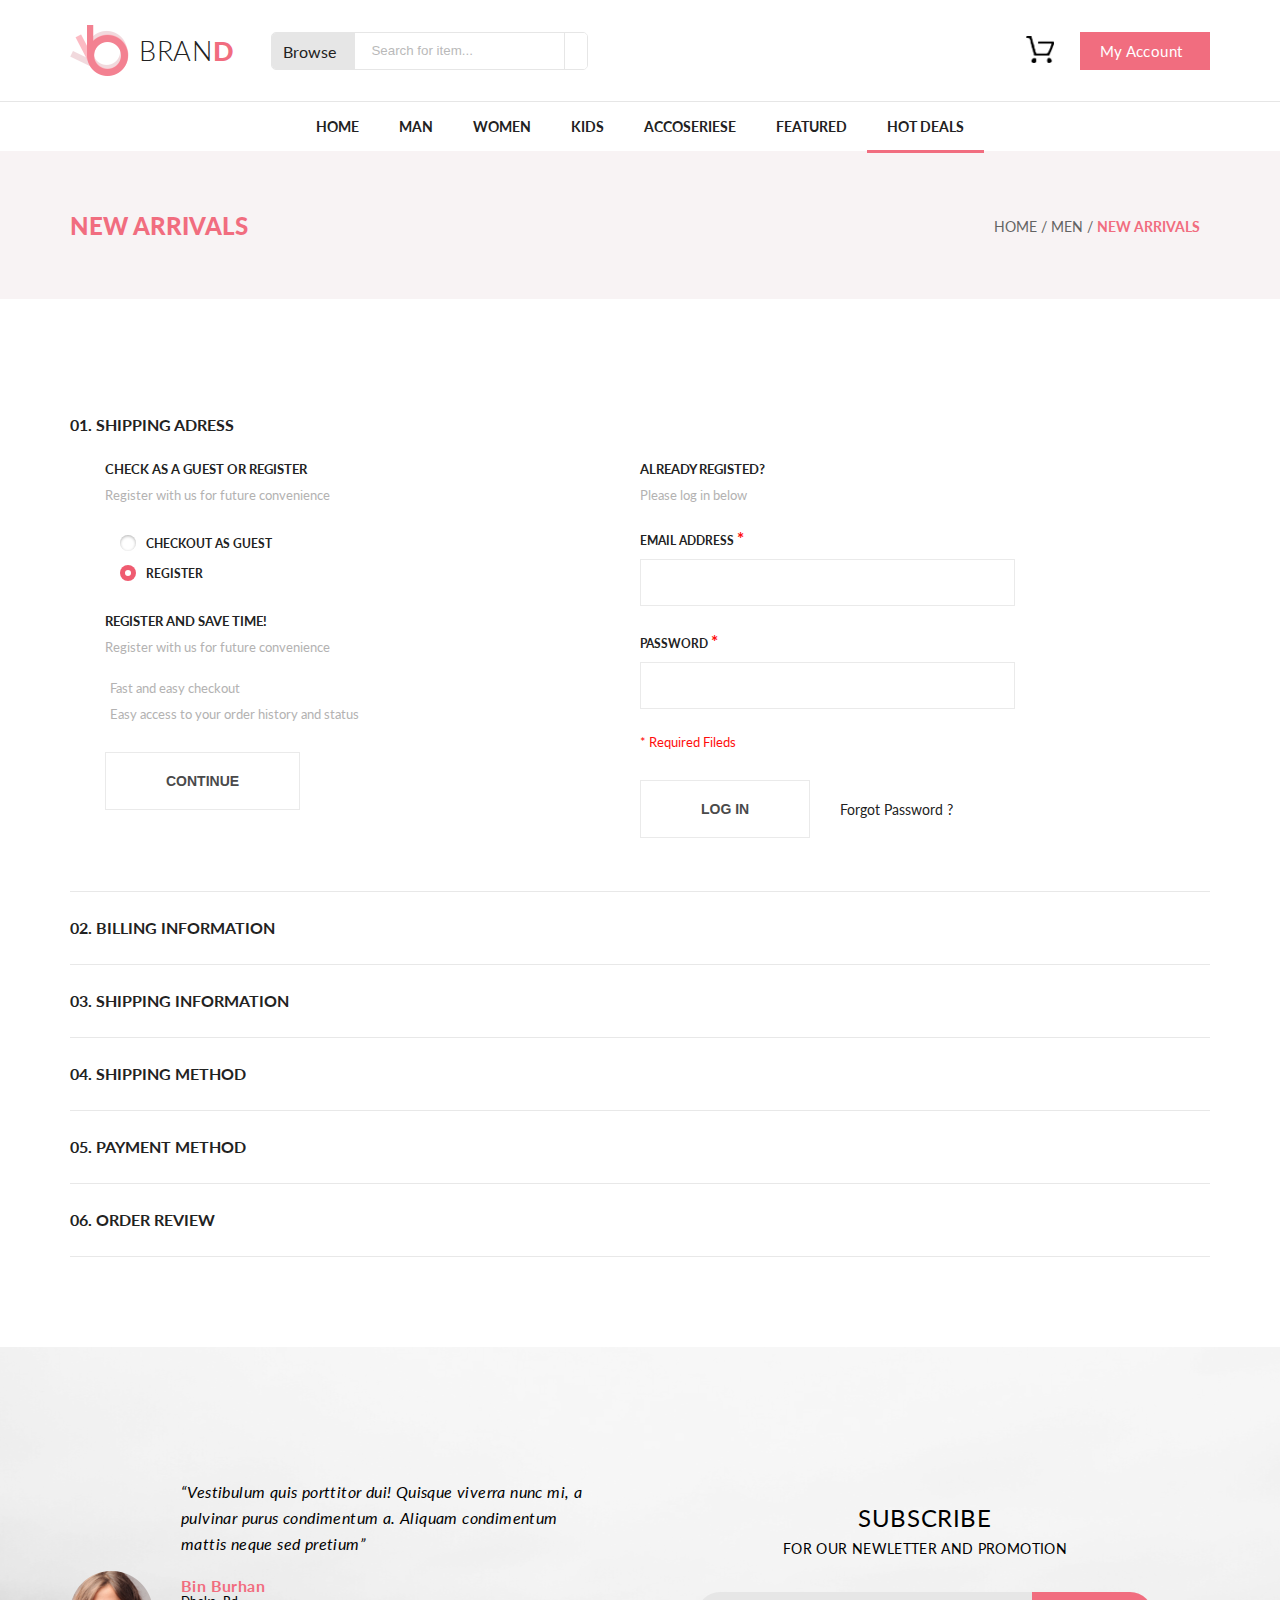
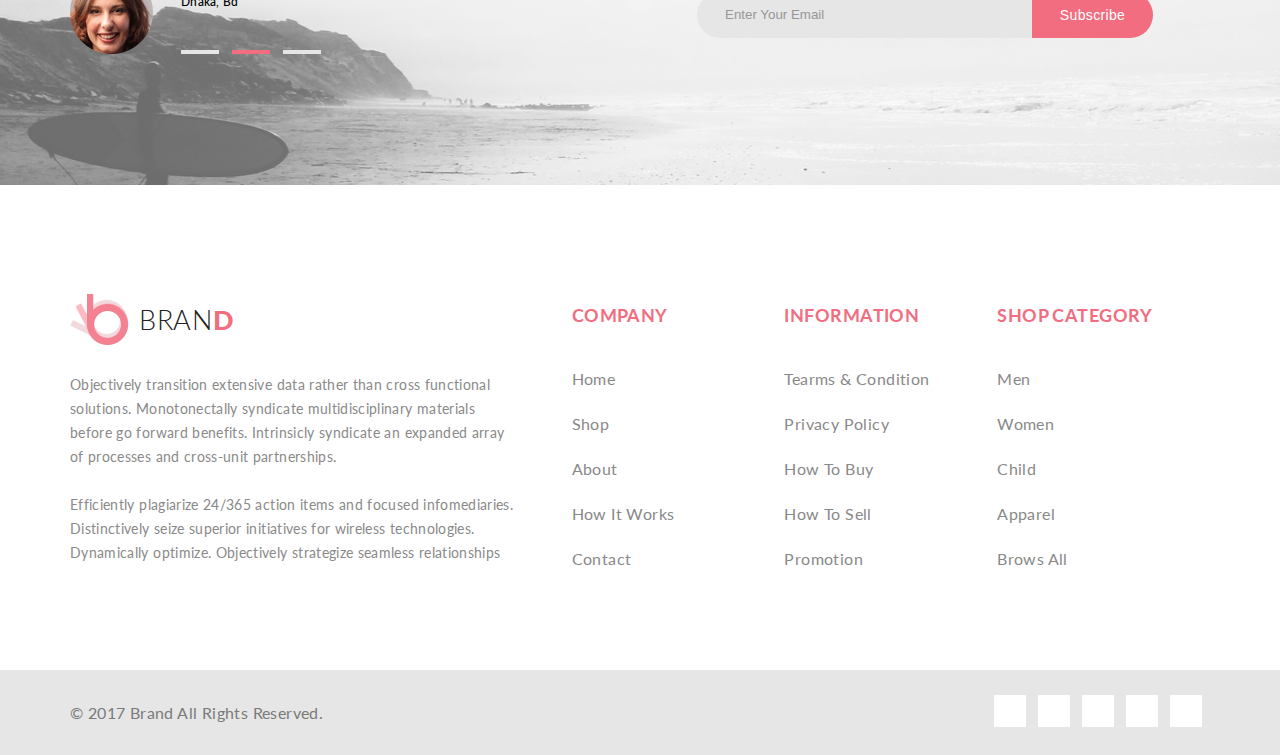
<file: public/checkout.html>
<!DOCTYPE html>
<html lang="en">

<head>
    <meta charset="UTF-8">
    <meta name="viewport" content="width=device-width, initial-scale=1.0">
    <link rel="stylesheet" href="../src/layout/css/style.css">
    <link rel="stylesheet" href="https://use.fontawesome.com/releases/v5.14.0/css/all.css" integrity="sha384-HzLeBuhoNPvSl5KYnjx0BT+WB0QEEqLprO+NBkkk5gbc67FTaL7XIGa2w1L0Xbgc" crossorigin="anonymous">
    <link rel="shortcut icon" href="favicon.png" type="image/x-icon">
    <title>Checkout</title>
</head>

<body>
    <div class="wrapper">
        <header>
            <div class="header-wrap ">
                <div class="head content">
                    <div class="head-left">
                        <div class="logo">
                            <a href="#">
                                <img src="../src/assets/img/header/logo.png" alt="logo">
                                <h1>Bran<span>d</span></h1>
                            </a>
                        </div>
                        <form action="#" class="search" name="search" method="GET">
                            <input type="checkbox" id="browse">
                            <label for="browse"><a>browse <i class="fas fa-caret-down"></i></a></label>
                            <div class="browse-drop">
                                <a>men</a>
                                <a>women</a>
                                <a>kids</a>
                            </div>
                            <input type="text" placeholder="Search for item...">
                            <button type="submit"><i class="fas fa-search"></i></button>
                        </form>
                    </div>

                    <div class="head-right">
                        <a href="shopping-cart.html" class="cart">
                            <picture><img src="../src/assets/img/header/cart.png" alt="cart"></picture>
                        </a>
                        <div class="menu-acc">
                            <a href="#" class="account">My account <i class="fas fa-caret-down"></i></a>
                            <div class="account-drop">
                                <a>log in</a>
                                <a>registration</a>
                            </div>
                        </div>
                    </div>
                </div>

                <nav class="menu-nav">
                    <ul class="menu">
                        <li><a href="index.html" class="menu__link-1">Home</a></li>
                        <li>
                            <a href="product.html" class="menu__link-2">Man</a>
                        </li>
                        <li>
                            <a href="single-page.html" class="menu__link-3">Women</a>
                        </li>
                        <li>
                            <a href="#" class="menu__link-4">Kids</a>
                        </li>
                        <li>
                            <a href="#" class="menu__link-5">Accoseriese</a>
                        </li>
                        <li>
                            <a href="#" class="menu__link-6">Featured</a>
                        </li>
                        <li>
                            <a href="checkout.html" class="menu__link-7 active">Hot deals</a>
                        </li>
                    </ul>
                </nav>
            </div>
        </header>
        <!-- submenu -->
        <div class="submenu-wrap">
            <div class="submenu content">
                <h1>New arrivals</h1>
                <nav class="submenu-links">
                    <a href="#">home</a>
                    <a href="#">men</a>
                    <a href="#">new arrivals</a>
                </nav>
            </div>
        </div>
        <!-- collapse -->
        <div class="collapse-wrap">
            <div class="collapse content">
                <div class="collapse-item">
                    <input type="radio" name="menu" id="check1" checked>
                    <label for="check1"><a>01. Shipping Adress</a></label>
                    <div class="collapse-form">
                        <form action="#" class="collapse-form__left">
                            <h3>Check as a guest or register</h3>
                            <p>Register with us for future convenience</p>
                            <p class="radio-input">
                                <span>
                                 <input type="radio" name="rad" id="checkout-guest1">
                                 <label for="checkout-guest1">checkout as guest</label>
                                </span>
                                <span>
                                 <input type="radio" name="rad" id="register1" checked>
                                 <label for="register1">register</label>
                                </span>
                            </p>
                            <h3>register and save time!</h3>
                            <p>Register with us for future convenience</p>
                            <a href="#"><i class="fas fa-angle-double-right"></i>Fast and easy checkout</a>
                            <a href="#"><i class="fas fa-angle-double-right"></i>Easy access to your order history and status</a>
                            <button type="submit">Continue</button>
                        </form>

                        <form action="#" class="collapse-form__right">
                            <h3>Already registed?</h3>
                            <p>Please log in below</p>
                            <div class="email-input">
                                <p>
                                    <label for="email1">EMAIL ADDRESS <span>*</span></label>
                                    <input type="email" id="email1" required>
                                </p>
                                <p>
                                    <label for="pas1">password <span>*</span></label>
                                    <input type="password" id="pas1" required>
                                </p>
                                <div class="required">* Required Fileds</div>
                            </div>

                            <div class="btn-block">
                                <button type="submit">Log in</button>
                                <a href="#">Forgot Password ?</a>
                            </div>
                        </form>
                    </div>
                </div>
                <div class="collapse-item">
                    <input type="radio" name="menu" id="check2">
                    <label for="check2"><a>02. BILLING INFORMATION</a></label>
                    <div class="collapse-form">
                        <form action="#" class="collapse-form__left">
                            <h3>Check as a guest or register</h3>
                            <p>Register with us for future convenience</p>
                            <p class="radio-input">
                                <span>
                                    <input type="radio" name="rad" id="checkout-guest2">
                                    <label for="checkout-guest2">checkout as guest</label>
                                </span>
                                <span>
                                    <input type="radio" name="rad" id="register2" checked>
                                    <label for="register2">register</label>
                                </span>
                            </p>
                            <h3>register and save time!</h3>
                            <p>Register with us for future convenience</p>
                            <a href="#"><i class="fas fa-angle-double-right"></i>Fast and easy checkout</a>
                            <a href="#"><i class="fas fa-angle-double-right"></i>Easy access to your order history and status</a>
                            <button type="submit">Continue</button>
                        </form>

                        <form action="#" class="collapse-form__right">
                            <h3>Already registed?</h3>
                            <p>Please log in below</p>
                            <div class="email-input">
                                <p>
                                    <label for="email2">EMAIL ADDRESS <span>*</span></label>
                                    <input type="email" id="email2" required>
                                </p>
                                <p>
                                    <label for="pas2">password <span>*</span></label>
                                    <input type="password" id="pas2" required>
                                </p>
                                <div class="required">* Required Fileds</div>
                            </div>

                            <div class="btn-block">
                                <button type="submit">Log in</button>
                                <a href="#">Forgot Password ?</a>
                            </div>
                        </form>
                    </div>
                </div>
                <div class="collapse-item">
                    <input type="radio" name="menu" id="check3">
                    <label for="check3"><a>03. SHIPPING INFORMATION</a></label>
                    <div class="collapse-form">
                        <form action="#" class="collapse-form__left">
                            <h3>Check as a guest or register</h3>
                            <p>Register with us for future convenience</p>
                            <p class="radio-input">
                                <span>
                                    <input type="radio" name="rad" id="checkout-guest3">
                                    <label for="checkout-guest3">checkout as guest</label>
                                </span>
                                <span>
                                    <input type="radio" name="rad" id="register3" checked>
                                    <label for="register3">register</label>
                                </span>
                            </p>
                            <h3>register and save time!</h3>
                            <p>Register with us for future convenience</p>
                            <a href="#"><i class="fas fa-angle-double-right"></i>Fast and easy checkout</a>
                            <a href="#"><i class="fas fa-angle-double-right"></i>Easy access to your order history and status</a>
                            <button type="submit">Continue</button>
                        </form>

                        <form action="#" class="collapse-form__right">
                            <h3>Already registed?</h3>
                            <p>Please log in below</p>
                            <div class="email-input">
                                <p>
                                    <label for="email3">EMAIL ADDRESS <span>*</span></label>
                                    <input type="email" id="email3" required>
                                </p>
                                <p>
                                    <label for="pas3">password <span>*</span></label>
                                    <input type="password" id="pas3" required>
                                </p>
                                <div class="required">* Required Fileds</div>
                            </div>

                            <div class="btn-block">
                                <button type="submit">Log in</button>
                                <a href="#">Forgot Password ?</a>
                            </div>
                        </form>
                    </div>
                </div>
                <div class="collapse-item">
                    <input type="radio" name="menu" id="check4">
                    <label for="check4"><a>04. SHIPPING METHOD</a></label>
                    <div class="collapse-form">
                        <form action="#" class="collapse-form__left">
                            <h3>Check as a guest or register</h3>
                            <p>Register with us for future convenience</p>
                            <p class="radio-input">
                                <span>
                                    <input type="radio" name="rad" id="checkout-guest4">
                                    <label for="checkout-guest4">checkout as guest</label>
                                </span>
                                <span>
                                    <input type="radio" name="rad" id="register4" checked>
                                    <label for="register4">register</label>
                                </span>
                            </p>
                            <h3>register and save time!</h3>
                            <p>Register with us for future convenience</p>
                            <a href="#"><i class="fas fa-angle-double-right"></i>Fast and easy checkout</a>
                            <a href="#"><i class="fas fa-angle-double-right"></i>Easy access to your order history and status</a>
                            <button type="submit">Continue</button>
                        </form>

                        <form action="#" class="collapse-form__right">
                            <h3>Already registed?</h3>
                            <p>Please log in below</p>
                            <div class="email-input">
                                <p>
                                    <label for="email4">EMAIL ADDRESS <span>*</span></label>
                                    <input type="email" id="email4" required>
                                </p>
                                <p>
                                    <label for="pas4">password <span>*</span></label>
                                    <input type="password" id="pas4" required>
                                </p>
                                <div class="required">* Required Fileds</div>
                            </div>

                            <div class="btn-block">
                                <button type="submit">Log in</button>
                                <a href="#">Forgot Password ?</a>
                            </div>
                        </form>
                    </div>
                </div>
                <div class="collapse-item">
                    <input type="radio" name="menu" id="check5">
                    <label for="check5"><a>05. PAYMENT METHOD</a></label>
                    <div class="collapse-form">
                        <form action="#" class="collapse-form__left">
                            <h3>Check as a guest or register</h3>
                            <p>Register with us for future convenience</p>
                            <p class="radio-input">
                                <span>
                                    <input type="radio" name="rad" id="checkout-guest5">
                                    <label for="checkout-guest5">checkout as guest</label>
                                </span>
                                <span>
                                    <input type="radio" name="rad" id="register5" checked>
                                    <label for="register5">register</label>
                                </span>
                            </p>
                            <h3>register and save time!</h3>
                            <p>Register with us for future convenience</p>
                            <a href="#"><i class="fas fa-angle-double-right"></i>Fast and easy checkout</a>
                            <a href="#"><i class="fas fa-angle-double-right"></i>Easy access to your order history and status</a>
                            <button type="submit">Continue</button>
                        </form>

                        <form action="#" class="collapse-form__right">
                            <h3>Already registed?</h3>
                            <p>Please log in below</p>
                            <div class="email-input">
                                <p>
                                    <label for="email5">EMAIL ADDRESS <span>*</span></label>
                                    <input type="email" id="email5" required>
                                </p>
                                <p>
                                    <label for="pas5">password <span>*</span></label>
                                    <input type="password" id="pas5" required>
                                </p>
                                <div class="required">* Required Fileds</div>
                            </div>

                            <div class="btn-block">
                                <button type="submit">Log in</button>
                                <a href="#">Forgot Password ?</a>
                            </div>
                        </form>
                    </div>
                </div>
                <div class="collapse-item">
                    <input type="radio" name="menu" id="check6">
                    <label for="check6"><a>06. ORDER REVIEW</a></label>
                    <div class="collapse-form">
                        <form action="#" class="collapse-form__left">
                            <h3>Check as a guest or register</h3>
                            <p>Register with us for future convenience</p>
                            <p class="radio-input">
                                <span>
                                    <input type="radio" name="rad" id="checkout-guest6">
                                    <label for="checkout-guest6">checkout as guest</label>
                                </span>
                                <span>
                                    <input type="radio" name="rad" id="register6" checked>
                                    <label for="register6">register</label>
                                </span>
                            </p>
                            <h3>register and save time!</h3>
                            <p>Register with us for future convenience</p>
                            <a href="#"><i class="fas fa-angle-double-right"></i>Fast and easy checkout</a>
                            <a href="#"><i class="fas fa-angle-double-right"></i>Easy access to your order history and status</a>
                            <button type="submit">Continue</button>
                        </form>

                        <form action="#" class="collapse-form__right">
                            <h3>Already registed?</h3>
                            <p>Please log in below</p>
                            <div class="email-input">
                                <p>
                                    <label for="email6">EMAIL ADDRESS <span>*</span></label>
                                    <input type="email" id="email6" required>
                                </p>
                                <p>
                                    <label for="pas6">password <span>*</span></label>
                                    <input type="password" id="pas6" required>
                                </p>
                                <div class="required">* Required Fileds</div>
                            </div>

                            <div class="btn-block">
                                <button type="submit">Log in</button>
                                <a href="#">Forgot Password ?</a>
                            </div>
                        </form>
                    </div>
                </div>
            </div>
        </div>

        <!-- subscribe -->
        <div class="subscribe-wrap">
            <div class="subscribe content">
                <div class="feedback">
                    <img src="../src/assets/img/subscribe/photo.png" alt="photo">
                    <div class="feedback__content">
                        <p>“Vestibulum quis porttitor dui! Quisque viverra nunc mi, a pulvinar purus condimentum a. Aliquam condimentum mattis neque sed pretium”</p>
                        <h2>Bin Burhan</h2>
                        <h3>Dhaka, Bd</h3>
                        <div class="pagination">
                            <a href="#"></a>
                            <a href="#" class="pag-active"></a>
                            <a href="#"></a>
                        </div>
                    </div>
                </div>

                <div class="subscribe__form">
                    <div class="form__container">
                        <h1>subscribe</h1>
                        <p>FOR OUR NEWLETTER AND PROMOTION</p>
                        <form action="#" method="get">
                            <input type="email" placeholder="Enter Your Email">
                            <button type="submit">subscribe</button>
                        </form>
                    </div>
                </div>
            </div>
        </div>
        <!-- footer -->
        <footer>
            <div class="footer-wrap">
                <div class="footer-top content">
                    <div class="footer__description">
                        <div class="logo">
                            <a href="#">
                                <img src="../src/assets/img/header/logo.png" alt="logo">
                                <h1>Bran<span>d</span></h1>
                            </a>
                        </div>
                        <p>Objectively transition extensive data rather than cross functional solutions. Monotonectally syndicate multidisciplinary materials before go forward benefits. Intrinsicly syndicate an expanded array of processes and cross-unit
                            partnerships.
                            <br><br> Efficiently plagiarize 24/365 action items and focused infomediaries. Distinctively seize superior initiatives for wireless technologies. Dynamically optimize. Objectively strategize seamless relationships via resource
                            sucking testing procedures. Proactively cultivate next-generation results for value-added methodologies. Dynamically plagiarize unique methodologies after performance based methodologies. Monotonectally empower stand-alone
                            mindshare rather than ubiquitous opportunities. Dynamically orchestrate resource sucking scenarios after alternative synergy. Compellingly envisioneer corporate methods of empowerment before standards compliant technologies.
                            Objectively facilitate progressive.
                        </p>
                    </div>

                    <nav class="footer__menu">
                        <div class="column-menu">
                            <h2>COMPANY</h2>
                            <a href="#">home</a>
                            <a href="#">shop</a>
                            <a href="#">about</a>
                            <a href="#">how it works</a>
                            <a href="#">contact</a>
                        </div>
                        <div class="column-menu">
                            <h2>information</h2>
                            <a href="#">tearms & condition</a>
                            <a href="#">privacy policy</a>
                            <a href="#">how to buy</a>
                            <a href="#">how to sell</a>
                            <a href="#">promotion</a>
                        </div>
                        <div class="column-menu">
                            <h2>shop category</h2>
                            <a href="#">men</a>
                            <a href="#">women</a>
                            <a href="#">child</a>
                            <a href="#">apparel</a>
                            <a href="#">brows all</a>
                        </div>
                    </nav>
                </div>
                <div class="footer-bottom">
                    <div class="bottom-container content">
                        <div class="copyright">
                            <p>&copy; 2017 Brand All Rights Reserved.</p>
                        </div>
                        <div class="social-links">
                            <a href="#"><i class="fab fa-facebook-f"></i></a>
                            <a href="#"><i class="fab fa-twitter"></i></a>
                            <a href="#"><i class="fab fa-linkedin-in"></i></a>
                            <a href="#"><i class="fab fa-pinterest-p"></i></a>
                            <a href="#"><i class="fab fa-google-plus-g"></i></a>
                        </div>
                    </div>
                </div>
            </div>
        </footer>
    </div>
</body>

</html>
</file>
<file: src/layout/css/style.css>
@import url("https://fonts.googleapis.com/css2?family=Lato:wght@300;400;700;900&display=swap");
* {
  margin: 0;
  padding: 0;
  box-sizing: border-box;
}

*:before {
  margin: 0;
  padding: 0;
  box-sizing: border-box;
}

*:after {
  margin: 0;
  padding: 0;
  box-sizing: border-box;
}

html body {
  font-family: "Lato", sans-serif;
}

.content {
  max-width: 1140px;
  margin: 0 auto;
}

a {
  text-decoration: none;
  transition: all 0.2s ease-in-out;
}

/*header===================================================================*/
.head {
  display: flex;
  justify-content: space-between;
  align-items: center;
  flex-wrap: wrap;
  padding: 25px 0;
}

.head-left {
  display: flex;
  justify-content: flex-start;
  align-items: center;
}

.head-left img {
  transition: all 0.3s ease-in-out;
}

.head-left img:hover {
  transform: rotate(360deg);
}

.head-right {
  display: flex;
  justify-content: flex-start;
  align-items: center;
}

.head-right img {
  height: 27px;
  transition: all 0.3s ease-in-out;
}

.head-right img:hover {
  transform: scale(1.2);
}

.logo a {
  display: flex;
  align-items: center;
  text-decoration: none;
}

.logo a span {
  font-weight: 900;
  color: #f16d7f;
}

.logo h1 {
  margin-right: 37px;
  margin-left: 10px;
  font-family: Lato;
  font-size: 27px;
  font-weight: 300;
  line-height: 32px;
  letter-spacing: 0.68px;
  text-align: center;
  color: #222222;
  text-transform: uppercase;
}

.search {
  height: 38px;
  border: solid 1px #e6e6e6;
  border-radius: 5px;
  overflow: hidden;
  display: flex;
  align-items: stretch;
  transition: border 0.2s ease-in-out;
}

.search a {
  height: 38px;
  display: block;
  cursor: pointer;
  user-select: none;
  line-height: 38px;
  text-decoration: none;
  text-transform: capitalize;
  color: #222222;
  background-color: #e6e6e6;
  padding: 0 11px;
  transition: all 0.2s ease-in-out;
  position: relative;
}

.search a i {
  margin-left: 8px;
}

.search a:hover {
  color: #e6e6e6;
  background-color: #222222;
}

.search .browse-drop {
  display: none;
  flex-direction: column;
  position: absolute;
  width: 97px;
  margin-top: 37px;
  height: 0;
  overflow: hidden;
  background-color: #a4a4a4;
  box-shadow: 0px 10px 10px 1px rgba(0, 0, 0, 0.3);
}

.search .browse-drop a {
  outline: 1px solid #ffffff;
  cursor: pointer;
  user-select: none;
}

.search input {
  border: none;
  outline: none;
  padding: 0 16px;
  transition: all 0.3s ease-in-out;
}

.search input::placeholder {
  opacity: 0.5;
}

.search input:hover {
  box-shadow: inset 0px 0px 5px 0px rgba(0, 0, 0, 0.1);
}

.search button {
  border: none;
  outline: none;
  padding: 0 11px;
  cursor: pointer;
  background-color: white;
  color: #a4a4a4;
  border-left: 1px solid #e6e6e6;
  transition: all 0.3s ease-in-out;
}

.search button:hover {
  color: #e6e6e6;
  background-color: #222222;
}

.search input[type="checkbox"] {
  display: none;
}

.search input[type="checkbox"]:checked + label > a > i {
  transform: rotate(180deg);
}

.search input[type="checkbox"]:checked + label + div {
  display: flex;
  height: auto;
}

.cart {
  margin-right: 26px;
}

.menu-acc {
  position: relative;
}

.menu-acc .account {
  font-size: 15px;
  letter-spacing: 0.38px;
  line-height: 38px;
  display: block;
  color: white;
  text-decoration: none;
  text-transform: capitalize;
  text-align: center;
  width: 130px;
  height: 38px;
  background-color: #f16d7f;
  transition: all 0.3s ease-in-out;
}

.menu-acc .account i {
  margin-left: 8px;
}

.menu-acc .account:hover {
  color: #e6e6e6;
  background-color: #222222;
}

.account-drop {
  position: absolute;
  height: 0;
  width: 130px;
  flex-direction: column;
  overflow: hidden;
  background-color: #f16d7f;
  color: #ffffff;
  text-transform: capitalize;
  transition: all 0.3s ease-in-out;
}

.account-drop a {
  padding: 8px 13px;
  cursor: pointer;
  user-select: none;
  border-top: 1px solid #ffffff;
}

.account-drop a:hover {
  color: #e6e6e6;
  background-color: #222222;
}

.menu-acc:hover .account-drop {
  display: flex;
  height: auto;
}

.menu-acc:hover .account-drop i {
  transform: rotate(180deg);
}

.menu-acc:hover i {
  transform: rotate(180deg);
}

.menu-nav {
  height: 50px;
  border-top: 1px solid #e6e6e6;
  display: flex;
  align-items: center;
  justify-content: center;
}

ul {
  font-size: 0;
}

.menu li {
  display: inline-block;
  list-style-type: none;
}

.menu li a {
  font-size: 14px;
  font-weight: bold;
  text-decoration: none;
  text-transform: uppercase;
  color: #222222;
  padding: 15px 20px;
  transition: all 0.1s ease-in-out;
}

.menu li a:hover {
  border-top: 3px solid #f16d7f;
  color: #f16d7f;
}

.active {
  border-bottom: 3px solid #f16d7f;
}

.subscribe-wrap {
  background: url(/src/assets/img/subscribe/bg-subscribe.jpg) #e6e6e680;
  background-repeat: no-repeat;
  background-blend-mode: overlay;
  background-size: cover;
  background-position: bottom;
}

.subscribe-wrap .subscribe {
  height: 438px;
  display: flex;
  flex-wrap: wrap;
  justify-content: space-between;
  align-items: center;
}

.subscribe-wrap .subscribe .feedback {
  flex: 1;
  display: flex;
  align-items: end;
}

.subscribe-wrap .subscribe .feedback img {
  margin-right: 28px;
}

.subscribe-wrap .subscribe .feedback__content {
  margin-right: 40px;
}

.subscribe-wrap .subscribe .feedback__content p {
  font-size: 16px;
  font-style: italic;
  line-height: 26px;
  letter-spacing: 0.4px;
  margin-bottom: 19px;
}

.subscribe-wrap .subscribe .feedback__content h2 {
  font-size: 16px;
  font-weight: bold;
  letter-spacing: 0.4px;
  color: #f16d7f;
  text-transform: capitalize;
}

.subscribe-wrap .subscribe .feedback__content h3 {
  font-size: 12px;
  font-weight: 500;
  line-height: 14px;
  letter-spacing: 0.3px;
  text-transform: capitalize;
  margin-bottom: 41px;
}

.subscribe-wrap .subscribe .feedback__content .pagination {
  display: flex;
}

.subscribe-wrap .subscribe .feedback__content .pagination a {
  width: 38px;
  margin-right: 13px;
  border: 2px solid #e6e6e6;
  transition: all 0.3s ease-in-out;
}

.subscribe-wrap .subscribe .feedback__content .pagination a:hover {
  border-color: #f16d7f;
}

.subscribe-wrap .subscribe .feedback__content .pagination .pag-active {
  border-color: #f16d7f;
}

.subscribe-wrap .subscribe .subscribe__form {
  flex: 1;
  display: flex;
  justify-content: center;
}

.subscribe-wrap .subscribe .subscribe__form .form__container {
  text-align: center;
  width: 80%;
}

.subscribe-wrap .subscribe .subscribe__form .form__container h1 {
  font-size: 24px;
  font-weight: 400;
  line-height: 45px;
  letter-spacing: 0.6px;
  text-transform: uppercase;
}

.subscribe-wrap .subscribe .subscribe__form .form__container p {
  font-size: 14px;
  letter-spacing: 0.35px;
  text-transform: uppercase;
  margin-bottom: 35px;
}

.subscribe-wrap .subscribe .subscribe__form .form__container form {
  display: flex;
  justify-content: space-between;
  height: 46px;
  border-radius: 50px;
  background-color: #e6e6e6;
  overflow: hidden;
}

.subscribe-wrap .subscribe .subscribe__form .form__container form input {
  border: none;
  outline: none;
  background: none;
  width: 100%;
  padding: 0 28px;
  border-radius: 50px 0 0 50px;
  transition: all 0.3s ease-in-out;
}

.subscribe-wrap .subscribe .subscribe__form .form__container form input::placeholder {
  opacity: 0.7;
}

.subscribe-wrap .subscribe .subscribe__form .form__container form input:hover, .subscribe-wrap .subscribe .subscribe__form .form__container form input:focus {
  box-shadow: inset 0px 0px 5px 0px rgba(0, 0, 0, 0.2);
}

.subscribe-wrap .subscribe .subscribe__form .form__container button {
  border: none;
  outline: none;
  cursor: pointer;
  width: 38%;
  background-color: #f16d7f;
  font-size: 14px;
  letter-spacing: 0.35px;
  color: white;
  text-transform: capitalize;
  transition: all 0.3s ease-in-out;
}

.subscribe-wrap .subscribe .subscribe__form .form__container button:hover {
  color: white;
  background-color: #222222;
}

.footer-top {
  display: flex;
  flex-wrap: wrap;
  justify-content: space-between;
  align-items: flex-start;
  margin-top: 109px;
  margin-bottom: 89px;
}

.footer-top .footer__description {
  width: 39%;
}

.footer-top .footer__description img {
  transition: all 0.3s ease-in-out;
}

.footer-top .footer__description img:hover {
  transform: rotate(360deg);
}

.footer-top .footer__description p {
  font-size: 14px;
  font-weight: 400;
  line-height: 24px;
  letter-spacing: 0.35px;
  color: #898989;
  height: 188px;
  overflow: hidden;
  margin-top: 28px;
}

.footer-top .footer__menu {
  display: flex;
  justify-content: space-between;
  align-items: flex-start;
  width: 56%;
}

.footer-top .footer__menu .column-menu {
  display: flex;
  flex-direction: column;
  flex-wrap: nowrap;
  flex: 1;
}

.footer-top .footer__menu .column-menu h2 {
  font-size: 18px;
  font-weight: bold;
  letter-spacing: 0.45px;
  color: #f16d7f;
  text-transform: uppercase;
  margin-bottom: 30px;
  margin-top: 10px;
}

.footer-top .footer__menu .column-menu a {
  font-size: 16px;
  line-height: 45px;
  letter-spacing: 0.4px;
  color: #898989;
  text-transform: capitalize;
  text-decoration: none;
  position: relative;
  transition: all 0.2s ease-in-out;
}

.footer-top .footer__menu .column-menu a:hover, .footer-top .footer__menu .column-menu a:hover::after {
  color: #222222;
  width: 100%;
}

.footer-top .footer__menu .column-menu ::after {
  content: "";
  display: block;
  position: absolute;
  bottom: 0;
  left: 0;
  height: 2px;
  width: 0;
  background-color: #222222;
  transition: width 0.2s ease-in-out;
}

.footer-bottom {
  background-color: #e6e6e6;
}

.footer-bottom .bottom-container {
  padding: 25px 0;
  display: flex;
  justify-content: space-between;
  align-items: center;
}

.footer-bottom .bottom-container .copyright {
  font-size: 16px;
  letter-spacing: 0.4px;
  color: #7a7a7a;
  text-transform: capitalize;
}

.footer-bottom .bottom-container .social-links a {
  width: 32px;
  height: 32px;
  background-color: white;
  margin-right: 8px;
  display: inline-block;
  text-align: center;
  transition: all 0.2s ease-in-out;
}

.footer-bottom .bottom-container .social-links a:hover {
  background-color: #f16d7f;
  transform: scale(1.1);
}

.footer-bottom .bottom-container .social-links a i {
  font-size: 16px;
  line-height: 32px;
  width: inherit;
  color: #b2b2b2;
  margin: 0;
  transition: all 0.2s ease-in-out;
}

.footer-bottom .bottom-container .social-links a i:hover {
  color: white;
}

.slider-wrap {
  background-color: #e8e8e8;
  overflow: hidden;
}

.slider {
  height: 665px;
  background-image: url(/src/assets/img/slider/slide-1.png);
  object-fit: cover;
  background-position: bottom;
  display: flex;
  align-items: center;
}

.slider__text {
  font-family: Lato;
  font-size: 37px;
  line-height: 60px;
  font-weight: 900;
  text-transform: uppercase;
  color: #222222;
  width: 550px;
  height: 104px;
  padding-left: 19px;
  border-left: 15px solid #f16d7f;
}

.slider__text span {
  color: #f16d7f;
}

.banners {
  height: 823px;
  margin: 98px auto;
  display: flex;
  flex-direction: column;
  flex-wrap: wrap;
  justify-content: space-between;
  align-content: space-between;
}

.banners__item {
  position: relative;
}

.banners__item img {
  object-fit: cover;
  object-position: center;
  height: 100%;
  width: 100%;
  transition: all 0.3s ease-in-out;
}

.banners__item img:hover {
  transform: scale(1.2);
}

.banners__item:first-child,
.banners__item:last-child {
  height: 70%;
}

.banners__item {
  height: 27%;
  width: 49%;
  overflow: hidden;
}

.banners__text {
  position: absolute;
  z-index: 2;
  background-color: white;
  padding: 16px 20px;
  margin-top: 26px;
}

.banners__text h2 {
  font-family: Lato;
  font-size: 18px;
  font-weight: 900;
  letter-spacing: 0.45px;
  text-align: left;
  color: #222222;
  font-family: Lato;
  font-weight: 900;
  letter-spacing: 0.45px;
  text-align: left;
  text-transform: uppercase;
  color: #222222;
}

.banners__text h1 {
  font-family: Lato;
  font-weight: 900;
  letter-spacing: 0.45px;
  text-align: left;
  text-transform: uppercase;
  color: #f16d7f;
}

.product {
  display: flex;
  flex-direction: column;
}

.product-title {
  width: 100%;
  text-align: center;
}

.product-title h1 {
  text-transform: capitalize;
  margin-bottom: 10px;
}

.product-title p {
  color: #9f9f9f;
}

.product-items {
  margin: 60px 0;
  display: flex;
  flex-wrap: wrap;
  justify-content: space-between;
}

.product-item {
  display: block;
  height: 364px;
  width: 261px;
  margin-bottom: 40px;
  position: relative;
}

.product-item img {
  object-fit: cover;
  object-position: center;
  height: 280px;
  width: inherit;
}

.product-item:hover {
  box-shadow: 0px 5px 8px 0 #00000028;
  transition: box-shadow 0.3s ease-in-out;
}

.product-item:hover .product-item__rating {
  opacity: 1;
}

.product-item:hover .hover-bg {
  opacity: 1;
}

.hover-bg {
  display: block;
  width: inherit;
  height: 280px;
  position: absolute;
  left: 0;
  top: 0;
  background-color: rgba(0, 0, 0, 0.7);
  transition: opacity 0.3s ease-in-out;
  opacity: 0;
}

.hover-bg button {
  outline: none;
  background: none;
  cursor: pointer;
  position: absolute;
  left: 75px;
  top: 97px;
  width: 45%;
  padding: 10px 12px;
  color: white;
  font-size: 13px;
  text-decoration: none;
  text-transform: capitalize;
  border: 1px solid white;
  transition: all 0.3s;
}

.hover-bg button:hover {
  box-shadow: 0px 0px 20px 1px rgba(255, 255, 255, 0.54);
}

.product-item__desc {
  padding: 20px 15px;
}

.product-item__detail {
  margin-top: 17px;
  display: flex;
  justify-content: space-between;
  align-items: center;
}

.product-item__name {
  text-transform: uppercase;
  font-size: 13px;
  white-space: nowrap;
  overflow: hidden;
  text-overflow: ellipsis;
}

.product-item__name a {
  text-decoration: none;
  color: #222222;
}

.product-item__name a:hover {
  color: #f16d7f;
}

.product-item__price {
  font-size: 16px;
  font-weight: bold;
  text-align: center;
  color: #f16d7f;
}

.product-item__rating {
  position: absolute;
  font-size: 15px;
  color: #e4af48;
  right: 10px;
  opacity: 0;
  transition: all 0.3s;
}

.product-btn {
  background-color: #f16d7f;
  color: white;
  text-decoration: none;
  text-transform: capitalize;
  padding: 19px 24px;
  margin: 0 auto;
  transition: all 0.3s ease-in-out;
}

.product-btn:hover {
  background-color: #222222;
  color: white;
}

.discount {
  display: flex;
  flex-direction: row;
  flex-wrap: wrap;
  justify-content: space-between;
  margin: 97px auto;
  background-color: #222224;
}

.discount .item-group {
  display: flex;
  flex-direction: column;
  justify-content: space-evenly;
}

.discount__item {
  display: flex;
  width: 373px;
}

.discount__item img {
  height: 40px;
  width: 40px;
  margin: 0 33px;
  object-fit: contain;
}

.discount__item .item__text {
  color: white;
  margin-right: 43px;
}

.discount__item .item__text h1 {
  font-size: 20px;
  font-weight: bold;
  letter-spacing: 0.5px;
  margin-bottom: 17px;
}

.discount__item .item__text p {
  font-size: 14px;
  font-weight: 300;
  line-height: 24px;
  letter-spacing: 0.35px;
}

.discount__banner {
  display: flex;
  max-width: 767px;
  position: relative;
  overflow: hidden;
}

.discount__banner img {
  width: 100%;
  object-fit: cover;
  transition: all 0.3s ease-in-out;
}

.discount__banner img:hover {
  transform: scale(1.2);
}

.discount__banner .banner__title {
  position: absolute;
  top: 146px;
  left: 39px;
}

.discount__banner .banner__title h1 {
  font-size: 53px;
  font-weight: bold;
  letter-spacing: 0.8px;
  color: white;
  text-transform: uppercase;
}

.discount__banner .banner__title h1 span {
  color: #f16d7f;
}

.discount__banner .banner__title p {
  font-size: 32px;
  font-weight: bold;
  letter-spacing: 0.8px;
  color: white;
  text-transform: uppercase;
}

.submenu-wrap {
  background-color: #f8f3f4;
}

.submenu-wrap .submenu {
  display: flex;
  justify-content: space-between;
  align-items: center;
  height: 148px;
}

.submenu-wrap .submenu h1 {
  font-size: 24px;
  font-weight: 900;
  color: #f16d7f;
  text-transform: uppercase;
}

.submenu-wrap .submenu .submenu-links a {
  font-size: 14px;
  font-weight: 400;
  color: #636363;
  text-transform: uppercase;
  text-decoration: none;
}

.submenu-wrap .submenu .submenu-links a:hover {
  color: #f16d7f;
}

.submenu-wrap .submenu .submenu-links ::after {
  content: " /";
}

.submenu-wrap .submenu .submenu-links :last-child {
  font-weight: bold;
  color: #f16d7f;
}

.submenu-links a:last-child::after {
  visibility: hidden;
}

.product-details {
  margin: 90px auto;
}

.product-details .product-details-items {
  display: flex;
  flex-direction: column;
  flex-wrap: nowrap;
  justify-content: space-between;
  align-items: center;
}

.product-details .product-details-items .details-items-title {
  display: flex;
  flex-wrap: nowrap;
  justify-content: space-between;
  align-items: center;
  padding: 20px 0;
  width: 100%;
  border-bottom: 1px solid #eaeaea;
}

.product-details .product-details-items .details-items-title__left h2 {
  font-size: 13px;
  font-weight: bold;
  letter-spacing: -0.2px;
  color: #222222;
  text-transform: uppercase;
}

.product-details .product-details-items .details-items-title__right {
  display: flex;
  flex-wrap: nowrap;
  justify-content: space-between;
  align-items: center;
  width: 55%;
}

.product-details .product-details-items .details-items-title__right h2 {
  font-size: 13px;
  font-weight: bold;
  letter-spacing: -0.2px;
  color: #222222;
  text-transform: uppercase;
}

.product-details .product-details-items .details-item {
  display: flex;
  flex-wrap: nowrap;
  justify-content: space-between;
  align-items: center;
  width: 100%;
  padding: 20px 0;
  border-bottom: 1px solid #eaeaea;
}

.product-details .product-details-items .details-item__left {
  display: flex;
  flex-wrap: nowrap;
  justify-content: start;
  align-items: center;
}

.product-details .product-details-items .details-item__left a img {
  transition: all 0.3s ease-in-out;
}

.product-details .product-details-items .details-item__left .item-text {
  margin-left: 21px;
}

.product-details .product-details-items .details-item__left .item-text a {
  text-decoration: none;
}

.product-details .product-details-items .details-item__left .item-text a h2 {
  font-size: 13px;
  color: #222222;
  text-transform: uppercase;
  margin-bottom: 32px;
  transition: all 0.3s ease-in-out;
}

.product-details .product-details-items .details-item__left .item-text a h2:hover {
  color: #f16d7f;
}

.product-details .product-details-items .details-item__left .item-text p {
  text-transform: capitalize;
  font-size: 13px;
  line-height: 20px;
  color: #6f6e6e;
}

.product-details .product-details-items .details-item__left .item-text p b {
  color: #575757;
}

.product-details .product-details-items .details-item__right {
  display: flex;
  flex-wrap: nowrap;
  align-items: center;
  justify-content: space-between;
  width: 55%;
  padding: 0 20px;
}

.product-details .product-details-items .details-item__right input {
  outline: none;
  width: 54px;
  height: 30px;
  border: solid 1px #eaeaea;
  background-color: white;
  text-align: center;
  transition: all 0.3s ease-in-out;
}

.product-details .product-details-items .details-item__right span {
  color: #656565;
  font-size: 13px;
  text-transform: uppercase;
}

.product-details .product-details-items .details-item__right span a i {
  color: #c0c0c0;
  font-size: 20px;
  transition: all 0.3s ease-in-out;
}

.product-details .product-details-items .details-item__right span a i:hover {
  color: #f16d7f;
}

.product-details .cart-buttons {
  display: flex;
  justify-content: space-between;
  align-items: center;
  margin-top: 44px;
}

.product-details .cart-buttons a {
  font-size: 14px;
  line-height: 14px;
  font-weight: bold;
  text-align: left;
  color: #4a4a4a;
  text-decoration: none;
  text-transform: uppercase;
  border: solid 1px #eaeaea;
  padding: 18px 40px;
  transition: all 0.3s ease-in-out;
}

.product-details .cart-buttons a:hover {
  color: white;
  background-color: black;
}

.details-item__left a:hover img {
  opacity: 0.5;
}

.details-item__right input:hover {
  box-shadow: inset 0px 0px 5px 0px rgba(0, 0, 0, 0.1);
}

.order-registration {
  display: flex;
  flex-wrap: wrap;
  justify-content: space-between;
  width: 100%;
  margin-top: 63px;
}

.order-registration__item {
  display: flex;
  flex-direction: column;
  width: 30%;
}

.order-registration__item h2 {
  font-size: 16px;
  font-weight: bold;
  color: #222222;
  text-transform: uppercase;
  margin-bottom: 22px;
}

.order-registration__item form {
  display: flex;
  flex-direction: column;
}

.order-registration__item form p {
  font-size: 14px;
  font-weight: 400;
  color: #000000;
  margin-bottom: 24px;
}

.order-registration__item form input {
  height: 45px;
  border: solid 1px #eaeaea;
  background-color: white;
  outline: none;
  padding: 15px 18px;
  margin-bottom: 20px;
  transition: all 0.3s ease-in-out;
}

.order-registration__item form input:hover {
  box-shadow: inset 0px 0px 5px 0px rgba(0, 0, 0, 0.1);
}

.order-registration__item form ::placeholder {
  opacity: 0.5;
  text-transform: capitalize;
}

.order-registration__item form button {
  background-color: white;
  border: solid 1px #eaeaea;
  text-transform: uppercase;
  font-size: 11px;
  font-weight: bold;
  color: #4a4a4a;
  padding: 12px 18px;
  outline: none;
  width: fit-content;
  transition: all 0.3s ease-in-out;
}

.order-registration__item form button:hover {
  color: white;
  background-color: black;
}

.order-registration__item-right {
  display: flex;
  width: 33%;
}

.order-registration__item-right form {
  background-color: #f5f3f3;
  padding: 42px;
  height: fit-content;
  text-align: center;
}

.order-registration__item-right form .total-text {
  text-align: right;
  border-bottom: 1px solid #e2e2e2;
}

.order-registration__item-right form .total-text__top {
  display: flex;
  justify-content: flex-end;
  align-items: center;
  margin-bottom: 14px;
}

.order-registration__item-right form .total-text__top p {
  font-size: 11px;
  color: #4a4a4a;
  text-transform: uppercase;
}

.order-registration__item-right form .total-text__top input {
  outline: none;
  width: 25%;
  text-align: right;
  background: none;
  border: none;
  font-size: 11px;
  color: #4a4a4a;
}

.order-registration__item-right form .total-text__bottom {
  display: flex;
  justify-content: flex-end;
  align-items: center;
  padding-bottom: 22px;
}

.order-registration__item-right form .total-text__bottom p {
  font-size: 16px;
  font-weight: bold;
  color: #222222;
  text-transform: uppercase;
}

.order-registration__item-right form .total-text__bottom input {
  outline: none;
  width: 25%;
  text-align: right;
  background: none;
  border: none;
  font-size: 16px;
  font-weight: bold;
  color: #f16d7f;
}

.order-registration__item-right form button {
  color: white;
  background-color: #f16d7f;
  padding: 18px 42px;
  text-transform: uppercase;
  font-size: 16px;
  font-weight: bold;
  outline: none;
  border: none;
  margin-top: 17px;
  width: 100%;
  transition: all 0.3s ease-in-out;
}

.order-registration__item-right form button:hover {
  box-shadow: 6px 7px 15px 1px rgba(0, 0, 0, 0.62);
}

.slide-wrap {
  background-color: #f7f7f7;
  display: flex;
  justify-content: space-between;
  align-items: center;
}

.slide-wrap .roll-left {
  padding: 17px 20px;
  color: white;
  background-color: #eaeaea;
  transition: all 0.3s ease-in-out;
}

.slide-wrap .roll-right {
  padding: 17px 20px;
  color: white;
  background-color: #eaeaea;
  transition: all 0.3s ease-in-out;
}

.slide-wrap i {
  margin: 0;
}

.slide-wrap .slide {
  height: 777px;
  text-align: center;
  position: relative;
  z-index: 1;
}

.slide-wrap .slide img {
  object-fit: cover;
}

.roll-left:hover,
.roll-right:hover {
  color: white;
  background-color: #2f2f2f;
}

.description {
  text-align: center;
}

.description__inner {
  text-align: center;
  padding: 73px 250px 122px 250px;
  border: 1px solid #eaeaea;
  background-color: white;
  margin-top: -86px;
  position: relative;
  z-index: 2;
}

.description__inner .description__text {
  border-bottom: 1px solid #eaeaea;
}

.description__inner .description__text h3 {
  font-size: 14px;
  font-weight: bold;
  color: #f16d7f;
  text-transform: uppercase;
  margin-bottom: 14px;
}

.description__inner .description__text .description__pagination {
  font-size: 0;
  display: flex;
  justify-content: center;
  align-items: center;
}

.description__inner .description__text .description__pagination a {
  width: 50px;
  height: 1px;
  border-bottom: 1px solid #eaeaea;
  margin-bottom: 16px;
  transition: all 0.3s ease-in-out;
}

.description__inner .description__text .description__pagination .active {
  border-bottom: 2px solid #f16d7f;
  width: 65px;
}

.description__inner .description__text h2 {
  font-size: 18px;
  font-weight: 900;
  color: #4d4d4d;
  text-transform: uppercase;
  margin-bottom: 60px;
}

.description__inner .description__text p {
  font-size: 14px;
  font-weight: 400;
  line-height: 24px;
  color: #5e5e5e;
  margin-bottom: 20px;
}

.description__inner .description__text .description__property {
  display: flex;
  justify-content: space-evenly;
  align-items: center;
  margin-bottom: 10px;
}

.description__inner .description__text .description__property p {
  font-size: 14px;
  font-weight: bold;
  color: #b9b9b9;
  text-transform: uppercase;
}

.description__inner .description__text .description__property span {
  font-size: 14px;
  font-weight: bold;
  color: #2f2f2f;
  text-transform: uppercase;
}

.description__inner .description__text .description__price {
  font-size: 24px;
  font-weight: bold;
  color: #ef5b70;
  margin-bottom: 35px;
}

.description__inner .description__form {
  margin-top: 50px;
}

.description__inner .description__form form {
  display: flex;
  justify-content: space-between;
  align-items: center;
  flex-direction: row;
  flex-wrap: wrap;
  padding: 0 52px;
}

.description__inner .description__form form .input-group {
  width: 144px;
  margin-bottom: 28px;
  text-align: left;
}

.description__inner .description__form form .input-group label {
  font-size: 14px;
  font-weight: bold;
  color: #2f2f2f;
  text-transform: uppercase;
}

.description__inner .description__form form .input-group select,
.description__inner .description__form form .input-group input {
  position: relative;
  width: 144px;
  border: 1px solid #eaeaea;
  padding: 10px 14px;
  color: #2f2f2f;
  outline: none;
  margin-top: 10px;
  text-transform: capitalize;
  transition: all 0.3s ease-in-out;
}

.description__inner .description__form form .input-group select:hover,
.description__inner .description__form form .input-group input:hover {
  box-shadow: inset 0px 0px 5px 0px rgba(0, 0, 0, 0.1);
}

.description__inner .description__form form .input-group select:focus,
.description__inner .description__form form .input-group input:focus {
  color: #2f2f2f;
}

.description__inner .description__form form .input-group .padding-color {
  padding: 10px 14px 10px 30px;
}

.description__inner .description__form form .input-group .color {
  position: absolute;
  z-index: 1;
  display: block;
  width: 12px;
  height: 12px;
  background-color: #f16d7f;
  margin-top: 23px;
  margin-left: 12px;
}

.description__inner .description__form form button {
  outline: none;
  display: flex;
  justify-content: center;
  align-items: center;
  cursor: pointer;
  width: 100%;
  border: solid 1px #ef5b70;
  background-color: white;
  color: #ef5b70;
  font-size: 16px;
  font-weight: bold;
  text-transform: capitalize;
  padding: 15px 0;
  position: relative;
  transition: all 0.3s ease-in-out;
}

.description__inner .description__form form button img {
  height: 23px;
  margin-right: 15px;
}

.description__inner .description__form form button .cart-white {
  position: absolute;
  margin-left: -52px;
  opacity: 0;
  transition: all 0.3s ease-in-out;
}

.description__inner .description__form form button:hover {
  background-color: #f16d7f;
  color: white;
}

.description__inner .description__form form button:hover .cart-white {
  opacity: 1;
}

.recommended h2 {
  font-size: 24px;
  font-weight: 900;
  color: #4d4d4d;
  text-transform: uppercase;
  text-align: center;
  margin-top: 110px;
}

.recommended .recommended-block {
  display: flex;
  flex-wrap: wrap;
  justify-content: space-between;
  margin: 60px auto;
}

.collapse {
  padding: 90px 0;
}

.collapse-item {
  border-bottom: 1px solid #e8e8e8;
}

.collapse-item > input {
  pointer-events: none;
  display: none;
}

.collapse-item > label {
  font-size: 16px;
  font-weight: bold;
  color: #222222;
  text-transform: uppercase;
  line-height: 72px;
  cursor: pointer;
}

.collapse-item > label a {
  display: block;
  text-decoration: none;
  color: #222222;
  pointer-events: none;
}

.collapse-item > label a:hover {
  background-color: #e8e8e8;
  color: #b3b2b2;
}

.collapse-item .collapse-form {
  overflow: hidden;
  height: 0;
  justify-content: start;
  padding: 0 35px 0 35px;
  transition: height 0.5s ease-in-out;
}

.collapse-item .collapse-form h3 {
  font-size: 13px;
  font-weight: bold;
  color: #222222;
  text-transform: uppercase;
  margin-bottom: 10px;
}

.collapse-item .collapse-form p {
  font-size: 13px;
  color: #b3b2b2;
  margin-bottom: 25px;
}

.collapse-item .collapse-form label {
  font-size: 12px;
  color: #222222;
  text-transform: uppercase;
  font-weight: bold;
}

.collapse-item .collapse-form form {
  margin-bottom: 80px;
}

.collapse-item .collapse-form__left {
  width: 50%;
}

.collapse-item .collapse-form__left span {
  display: flex;
  height: 30px;
  width: 100%;
  align-items: center;
}

.collapse-item .collapse-form__left span input {
  cursor: pointer;
}

.collapse-item .collapse-form__left span label {
  margin-left: 15px;
  cursor: pointer;
  user-select: none;
  transition: all 0.3 ease-in-out;
}

.collapse-item .collapse-form__left span label:hover {
  color: #ef5b70;
}

.collapse-item .collapse-form__left .radio-input {
  margin-bottom: 25px;
}

.collapse-item .collapse-form__left a {
  display: block;
  font-size: 13px;
  color: #b3b2b2;
  text-decoration: none;
  margin-bottom: 10px;
  transition: all 0.3s ease-in-out;
}

.collapse-item .collapse-form__left a i {
  margin: 0;
  margin-right: 5px;
}

.collapse-item .collapse-form__left a:hover {
  color: #222222;
}

.collapse-item .collapse-form__left button {
  margin-top: 20px;
  outline: none;
  border: solid 1px #eaeaea;
  padding: 20px 60px;
  font-size: 14px;
  font-weight: bold;
  color: #4a4a4a;
  background-color: white;
  text-transform: uppercase;
  cursor: pointer;
  transition: all 0.3s ease-in-out;
}

.collapse-item .collapse-form__left button:hover {
  color: white;
  background-color: black;
}

.collapse-item .collapse-form__right {
  width: 35%;
}

.collapse-item .collapse-form__right .email-input {
  margin-bottom: 30px;
}

.collapse-item .collapse-form__right .email-input p {
  display: flex;
  flex-direction: column;
}

.collapse-item .collapse-form__right .email-input p label {
  margin-bottom: 10px;
}

.collapse-item .collapse-form__right .email-input p label span {
  color: #ff0d0d;
  font-size: 17px;
}

.collapse-item .collapse-form__right .email-input p input {
  outline: none;
  border: solid 1px #eaeaea;
  padding: 15px 25px;
  transition: all 0.3s ease-in-out;
}

.collapse-item .collapse-form__right .email-input p input:hover, .collapse-item .collapse-form__right .email-input p input:focus {
  box-shadow: inset 0px 0px 5px 0px rgba(0, 0, 0, 0.1);
}

.collapse-item .collapse-form__right .email-input .required {
  font-size: 13px;
  color: #ff0d0d;
  text-transform: capitalize;
}

.collapse-item .collapse-form__right .btn-block {
  display: flex;
  flex-wrap: wrap;
  align-items: center;
}

.collapse-item .collapse-form__right .btn-block button {
  outline: none;
  border: solid 1px #eaeaea;
  padding: 20px 60px;
  font-size: 14px;
  font-weight: bold;
  color: #4a4a4a;
  background-color: white;
  text-transform: uppercase;
  cursor: pointer;
  margin-right: 30px;
  transition: all 0.3s ease-in-out;
}

.collapse-item .collapse-form__right .btn-block button:hover {
  color: white;
  background-color: black;
}

.collapse-item .collapse-form__right .btn-block a {
  font-size: 14px;
  color: #222222;
  text-transform: capitalize;
  text-decoration: none;
}

.collapse-item .collapse-form__right .btn-block a:hover {
  text-decoration: underline;
}

input:checked ~ .collapse-form {
  display: flex;
  height: 430px;
}

.catalog {
  display: flex;
  flex-wrap: wrap;
  justify-content: space-between;
  margin: 60px auto;
}

.catalog aside {
  display: flex;
  flex-direction: column;
  width: 250px;
  user-select: none;
}

.catalog aside > input {
  display: none;
}

.catalog aside > label {
  text-transform: uppercase;
  font-size: 14px;
  font-weight: bold;
  color: #6f6e6e;
}

.catalog aside > label a {
  display: flex;
  justify-content: space-between;
  cursor: pointer;
  padding: 15px 0 15px 15px;
  border-left: 5px solid #ef5b70;
  border-bottom: 1px solid #ebebeb;
  margin-bottom: 12px;
}

.catalog aside > label a i {
  margin-right: 10px;
  font-size: 16px;
  transition: all 0.3s ease-in-out;
}

.catalog aside > label:hover {
  color: #ef5b70;
}

.catalog aside div {
  height: 0;
  overflow: hidden;
  flex-direction: column;
  padding-left: 17px;
  transition: all 0.5s ease-in-out;
}

.catalog aside div label {
  text-transform: capitalize;
  font-size: 14px;
  color: #6f6e6e;
  cursor: pointer;
}

.catalog aside div label a {
  display: inline-block;
  line-height: 30px;
  width: 80%;
  cursor: pointer;
}

.catalog aside div label a:hover {
  color: #ef5b70;
}

.catalog article {
  display: flex;
  flex-direction: column;
  width: 75%;
}

.catalog article .top-filter {
  display: flex;
  flex-wrap: wrap;
  justify-content: space-between;
  margin-bottom: 40px;
}

.catalog article .top-filter .filter-block {
  width: 262px;
}

.catalog article .top-filter .filter-block h3 {
  font-size: 14px;
  font-weight: bold;
  color: #6f6e6e;
  text-transform: uppercase;
  margin-bottom: 20px;
}

.catalog article .top-filter .filter-block a {
  font-size: 14px;
  line-height: 25px;
  text-transform: capitalize;
  color: #6f6e6e;
}

.catalog article .top-filter .filter-block a:hover {
  color: #ef5b70;
}

.catalog article .top-filter .filter-block .filter-links {
  font-size: 0;
}

.catalog article .top-filter .filter-block .filter-links > a::after {
  content: "|";
  display: inline-block;
  color: #dfdfdf;
  margin: 0 10px;
}

.catalog article .top-filter .filter-block .filter-links > a:last-child::after {
  display: none;
}

.catalog article .top-filter .filter-block .filter-chbx label {
  font-size: 14px;
  line-height: 25px;
  color: #6f6e6e;
  cursor: pointer;
  text-transform: uppercase;
  margin-right: 15px;
  user-select: none;
}

.catalog article .top-filter .filter-block .filter-chbx label:hover {
  color: #ef5b70;
}

.catalog article .top-filter .filter-block .filter-range input {
  width: 100%;
}

.catalog article .top-filter .filter-block .filter-range .range {
  display: flex;
  justify-content: space-between;
}

.catalog article .top-filter .filter-block .filter-range .range p {
  font-size: 14px;
  line-height: 26px;
  color: #6f6e6e;
}

.catalog article .bot-filter {
  display: flex;
  flex-wrap: wrap;
  justify-content: start;
  background-color: #f3f3f3;
  padding: 10px;
  margin-bottom: 48px;
}

.catalog article .bot-filter__block {
  background-color: #ffffff;
  text-transform: capitalize;
  color: #6f6e6e;
  padding: 0 13px;
  margin-right: 20px;
}

.catalog article .bot-filter__block label {
  font-size: 14px;
  padding-right: 10px;
  user-select: none;
}

.catalog article .bot-filter__block select {
  outline: none;
  border: none;
  background-color: white;
  border-left: 1px solid #ebebeb;
  color: #6f6e6e;
  text-transform: capitalize;
  padding: 8px 10px;
}

.catalog article .bot-filter__block select:hover {
  color: #222224;
}

.catalog article .catalog-product-list {
  display: flex;
  flex-wrap: wrap;
  justify-content: space-between;
  align-content: space-between;
}

.catalog article .catalog-nav {
  display: flex;
  flex-wrap: wrap;
  justify-content: space-between;
  align-items: center;
}

.catalog article .catalog-nav__number {
  display: flex;
  justify-content: space-between;
  width: 260px;
  padding: 15px;
  border-radius: 3px;
  border: solid 1px #ebebeb;
}

.catalog article .catalog-nav__number a,
.catalog article .catalog-nav__number p {
  font-size: 16px;
  font-weight: 400;
  color: #c4c4c4;
}

.catalog article .catalog-nav__number a i,
.catalog article .catalog-nav__number p i {
  margin: 0;
}

.catalog article .catalog-nav__number a:hover,
.catalog article .catalog-nav__number p:hover {
  color: #ef5b70;
}

.catalog article .catalog-nav > a {
  text-transform: capitalize;
  color: #ef5b70;
  padding: 15px 50px;
  border-radius: 3px;
  border: 1px solid #ef5b70;
}

.catalog article .catalog-nav > a:hover {
  background-color: #ef5b70;
  color: #ffffff;
}

aside input:checked + label + div {
  display: flex;
  height: 420px;
}

aside input:checked + label i {
  transform: rotate(180deg);
}

.advantage-wrap {
  background-color: #222224;
}

.advantage-wrap .advantage {
  display: flex;
  flex-wrap: wrap;
  justify-content: space-between;
  align-items: center;
  padding: 100px 0;
}

.advantage-wrap .advantage__item {
  display: flex;
  flex-direction: column;
  align-items: center;
  width: 30%;
}

.advantage-wrap .advantage__item img {
  margin-bottom: 32px;
}

.advantage-wrap .advantage__item h3 {
  font-size: 20px;
  letter-spacing: 0.5px;
  color: #fbfbfb;
  margin-bottom: 17px;
}

.advantage-wrap .advantage__item p {
  font-size: 14px;
  font-weight: 300;
  line-height: 24px;
  letter-spacing: 0.35px;
  text-align: center;
  color: #fbfbfb;
}

.category-block input[type="checkbox"],
.brand-block input[type="checkbox"],
.designer-block input[type="checkbox"],
.filter-chbx input[type="checkbox"] {
  display: none;
}

.category-block input[type="checkbox"] + label:before,
.brand-block input[type="checkbox"] + label::before,
.designer-block input[type="checkbox"] + label::before,
.filter-chbx input[type="checkbox"] + label::before {
  content: "";
  display: inline-block;
  vertical-align: text-bottom;
  width: 16px;
  height: 16px;
  border-radius: 3px;
  margin-right: 10px;
  box-shadow: inset 0px 1px 3px 0px rgba(0, 0, 0, 0.3), 0px 1px 0px 0px rgba(255, 255, 255, 0.8);
}

.category-block input[type="checkbox"]:checked + label:before,
.brand-block input[type="checkbox"]:checked + label:before,
.designer-block input[type="checkbox"]:checked + label:before,
.filter-chbx input[type="checkbox"]:checked + label:before {
  content: "\2713";
  font-size: 16px;
  color: #ffffff;
  background-color: #ef5b70;
  text-align: center;
  line-height: 17px;
  box-shadow: none;
}

.filter-range input[type="range"] {
  -webkit-appearance: none;
  width: 100%;
  height: 10px;
  outline: none;
  border-radius: 5px;
  background: -webkit-linear-gradient(left, #ef5b70 0%, #ef5b70 50%, #f0f0f0 50%, #f0f0f0 100%);
}

.filter-range input[type="range"]::-webkit-slider-thumb {
  -webkit-appearance: none;
  width: 18px;
  height: 18px;
  background: #ef5b70;
  border-radius: 18px;
  cursor: pointer;
  transition: 0.2s;
}

.filter-range input[type="range"]::-webkit-slider-thumb:hover {
  width: 24px;
  height: 24px;
}

.radio-input input[type="radio"] {
  display: none;
}

.radio-input input[type="radio"] + label::before {
  content: "";
  display: inline-block;
  vertical-align: text-bottom;
  width: 16px;
  height: 16px;
  border-radius: 8px;
  margin-right: 10px;
  box-shadow: inset 0px 1px 3px 0px rgba(0, 0, 0, 0.3), 0px 1px 0px 0px rgba(255, 255, 255, 0.8);
}

.radio-input input[type="radio"]:checked + label:before {
  content: "";
  background-color: #ffffff;
  box-shadow: inset 0px 0px 0px 5px #ef5b70;
}

#basket {
  visibility: hidden;
  margin-right: 99px;
  position: relative;
}

#basket:checked + label + div {
  display: flex;
  height: auto;
}

#basket + label > img {
  margin-right: 26px;
  cursor: pointer;
  user-select: none;
}

.basket-drop {
  display: none;
  flex-direction: column;
  position: absolute;
  width: 300px;
  height: 0;
  overflow: hidden;
  background-color: #ffffff;
  box-shadow: 0px 10px 10px 1px rgba(0, 0, 0, 0.3);
  padding: 5px;
}

.basket-drop .basket-item {
  flex-direction: row;
  display: flex;
  justify-content: space-between;
  align-items: center;
  font-size: 14px;
  padding-bottom: 5px;
  border-bottom: 1px solid #eaeaea;
  overflow: hidden;
  transition: all 0.2s ease-in-out;
}

.basket-drop .basket-item img {
  height: 80px;
  transform: none;
  cursor: pointer;
}

.basket-drop .basket-item:hover {
  background-color: #f7f4f4;
}

.basket-drop .basket-item .basket-item-details {
  width: 60%;
  overflow: hidden;
}

.basket-drop .basket-item .basket-item-details a {
  text-decoration: none;
  text-transform: uppercase;
  color: #222222;
  white-space: nowrap;
  overflow: hidden;
  text-overflow: ellipsis;
}

.basket-drop .basket-item .basket-item-details a:hover {
  color: #f16d7f;
}

.basket-drop .basket-item .basket-item-details p {
  margin-top: 15px;
}

.basket-drop .basket-item .basket-item-details input {
  border: none;
  outline: none;
  width: 20%;
  height: 30px;
  border: solid 1px #eaeaea;
  background-color: white;
  text-align: center;
  transition: all 0.3s ease-in-out;
}

.basket-drop .basket-item .basket-item-details input:hover {
  box-shadow: inset 0px 0px 5px 0px rgba(0, 0, 0, 0.1);
}

.basket-drop .basket-item .basket-item-details span {
  color: #f16d7f;
  user-select: none;
}

.basket-drop .basket-item button {
  border: none;
  outline: none;
  background: none;
  color: #c0c0c0;
  font-size: 20px;
  transition: all 0.3s ease-in-out;
  margin-right: 5px;
  cursor: pointer;
}

.basket-drop .basket-item button:hover {
  color: #f16d7f;
}

.basket-drop .basket-empty {
  display: flex;
  align-items: center;
  justify-content: center;
  padding: 15px 0;
  border-bottom: 1px solid #eaeaea;
}

.basket-drop .basket-empty span {
  color: #f16d7f;
  text-transform: uppercase;
  font-weight: bold;
}

.basket-drop .basket-total {
  display: flex;
  justify-content: space-between;
  margin: 15px 0;
  padding: 0 15px;
  font-weight: bold;
  text-transform: uppercase;
}

.basket-drop .basket-btn {
  display: flex;
  flex-direction: column;
  padding: 5px 15px;
  text-transform: uppercase;
  border-top: 1px solid #eaeaea;
}

.basket-drop .basket-btn button {
  border: 1px solid #222222;
  outline: none;
  padding: 7px 0;
  background-color: #ffffff;
  text-transform: uppercase;
  font-weight: bold;
  transition: all 0.3s ease-in-out;
}

.basket-drop .basket-btn button[type=submit] {
  margin-bottom: 5px;
}

.basket-drop .basket-btn button:hover {
  background-color: #222222;
  color: #ffffff;
}

@media (min-width: 1200px) {
  .content {
    width: 1140px;
  }
}

@media (max-width: 1199.98px) {
  .content {
    width: 960px;
  }
}

@media (max-width: 991px) {
  .content {
    width: 720px;
  }
}

@media (max-width: 767px) {
  .content {
    width: 540px;
  }
}

@media (max-width: 575px) {
  .content {
    width: 100%;
    padding: 0 15px;
  }
}
</file>
